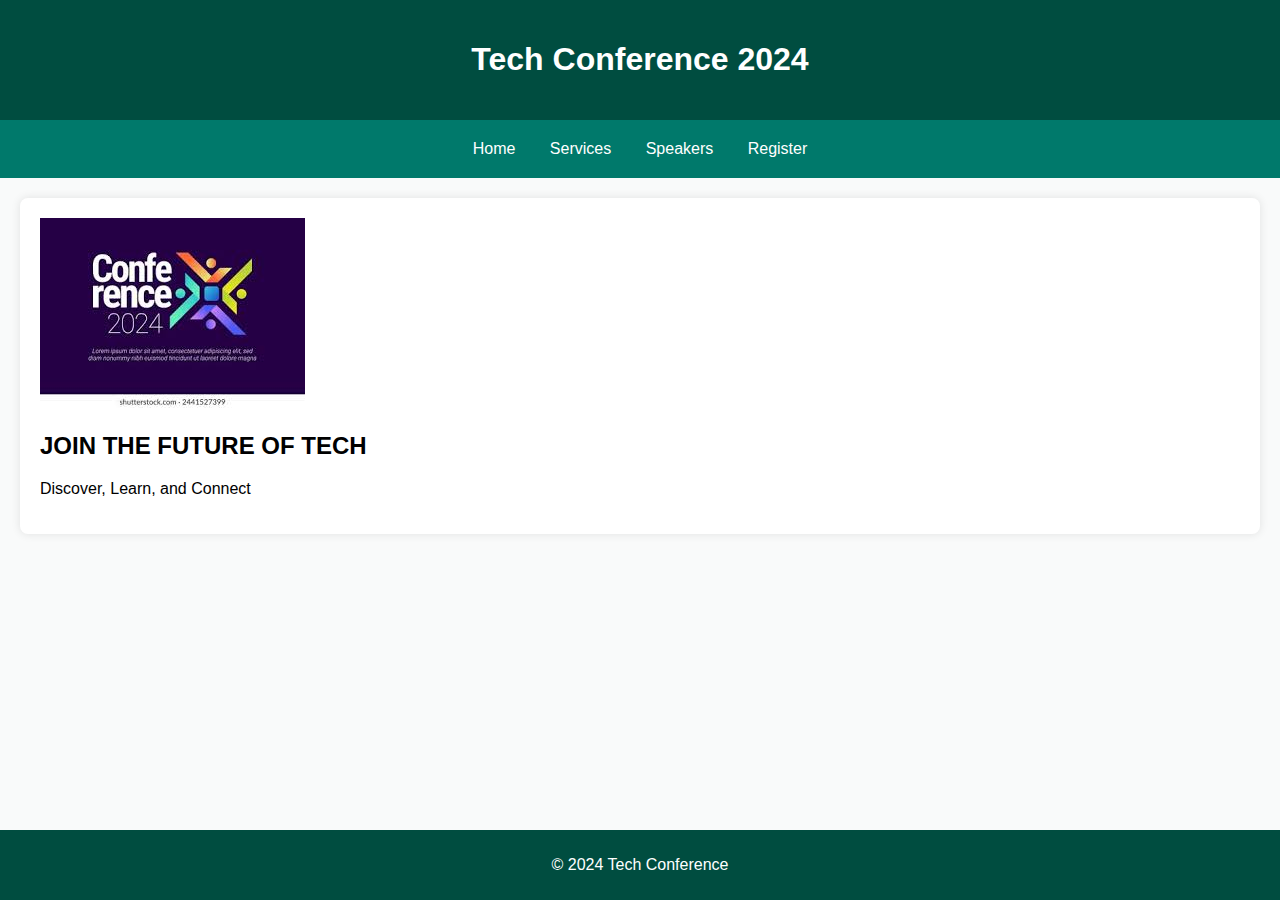
<file: index.html>
<!DOCTYPE html>
<html lang="en">
<head>
    <meta charset="UTF-8">
    <meta name="viewport" content="width=device-width, initial-scale=1.0">
    <title>Tech conference 2024</title>
    <link rel="stylesheet" href="styles.css">
</head>
<body>
    <header>
        <h1>Tech Conference 2024</h1>
    </header>
    <nav>
        <ul>
            <nav>
                <ul>
                    <li><a href="index.html">Home</a></li>
                    <li><a href="services.html">Services</a></li>
                    <li><a href="speakers.html">Speakers</a></li>
                    <li><a href="register.html">Register</a></li>
                </ul>
            </nav>            
        </ul>
    </nav>
    <section>
        <img src="image.jpg" alt="Tech Conference" />
        <div class="hero-text">
            <h2>JOIN THE FUTURE OF TECH</h2>
            <p>Discover, Learn, and Connect</p>
        </div>
    </section>
    <footer>
        <p>&copy; 2024 Tech Conference</p>
    </footer>
</body>
</html>
</file>
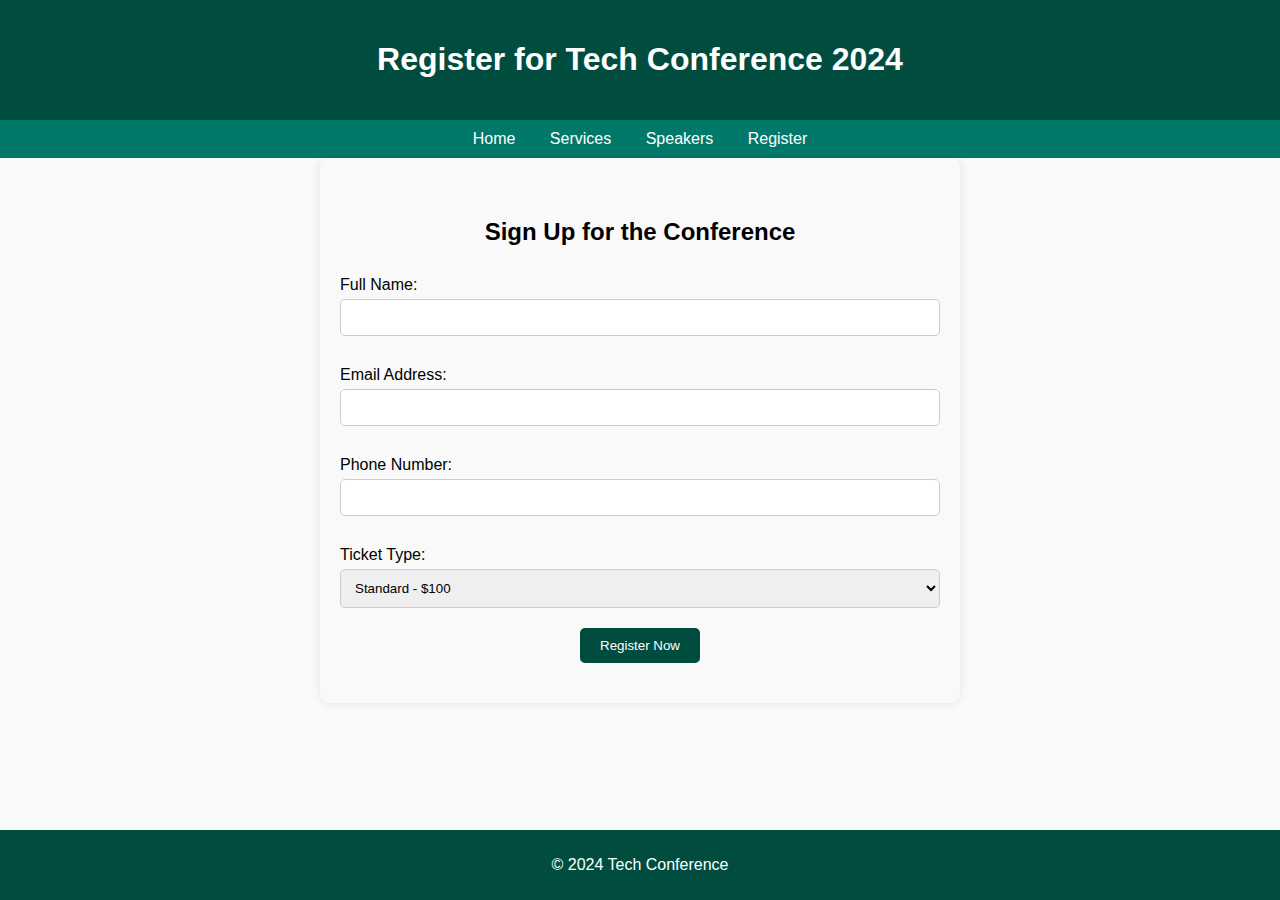
<file: register.html>
<!DOCTYPE html>
<html lang="en">
<head>
    <meta charset="UTF-8">
    <meta name="viewport" content="width=device-width, initial-scale=1.0">
    <title>Register - Tech Conference 2024</title>
    <link rel="stylesheet" href="styles.css">
</head>
<body>
    <header>
        <h1>Register for Tech Conference 2024</h1>
    </header>
    <nav>
        <ul>
            <li><a href="index.html">Home</a></li>
            <li><a href="services.html">Services</a></li>
            <li><a href="speakers.html">Speakers</a></li>
            <li><a href="register.html">Register</a></li>
        </ul>
    </nav>
    <section class="register-form">
        <h2>Sign Up for the Conference</h2>
        <form action="submit_registration.php" method="post">
            <label for="name">Full Name:</label>
            <input type="text" id="name" name="name" required>
            
            <label for="email">Email Address:</label>
            <input type="email" id="email" name="email" required>
            
            <label for="phone">Phone Number:</label>
            <input type="tel" id="phone" name="phone" required>
            
            <label for="ticket-type">Ticket Type:</label>
            <select id="ticket-type" name="ticket-type" required>
                <option value="standard">Standard - $100</option>
                <option value="vip">VIP - $250</option>
            </select>
            
            <button type="submit">Register Now</button>
        </form>
    </section>
    <footer>
        <p>&copy; 2024 Tech Conference</p>
    </footer>
</body>
</html>
</file>
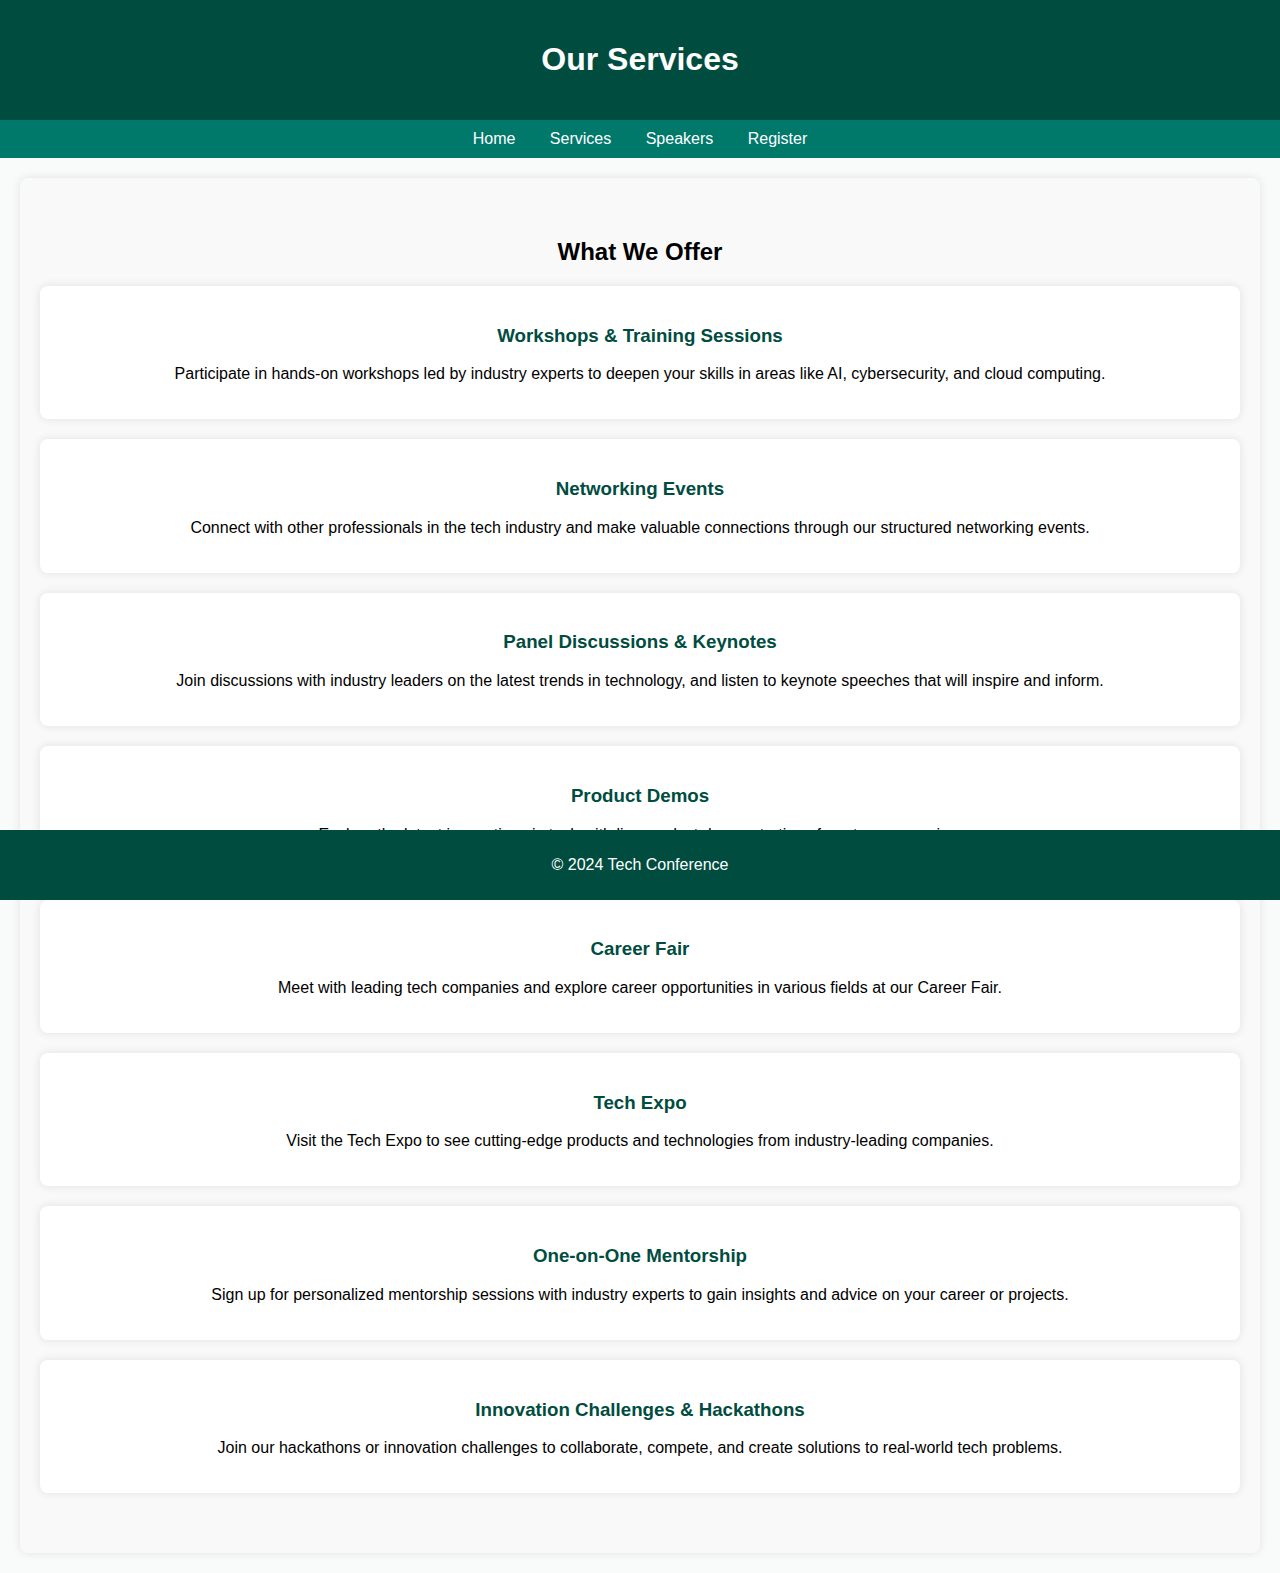
<file: services.html>
<!DOCTYPE html>
<html lang="en">
<head>
    <meta charset="UTF-8">
    <meta name="viewport" content="width=device-width, initial-scale=1.0">
    <title>Services - Tech Conference 2024</title>
    <link rel="stylesheet" href="styles.css">
</head>
<body>
    <header>
        <h1>Our Services</h1>
    </header>
    <nav>
        <ul>
            <li><a href="index.html">Home</a></li>
            <li><a href="services.html">Services</a></li>
            <li><a href="speakers.html">Speakers</a></li>
            <li><a href="register.html">Register</a></li>
        </ul>
    </nav>
    <section id="services" class="services">
        <h2>What We Offer</h2>
        <div class="service">
            <h3>Workshops & Training Sessions</h3>
            <p>Participate in hands-on workshops led by industry experts to deepen your skills in areas like AI, cybersecurity, and cloud computing.</p>
        </div>
        <div class="service">
            <h3>Networking Events</h3>
            <p>Connect with other professionals in the tech industry and make valuable connections through our structured networking events.</p>
        </div>
        <div class="service">
            <h3>Panel Discussions & Keynotes</h3>
            <p>Join discussions with industry leaders on the latest trends in technology, and listen to keynote speeches that will inspire and inform.</p>
        </div>
        <div class="service">
            <h3>Product Demos</h3>
            <p>Explore the latest innovations in tech with live product demonstrations from top companies.</p>
        </div>
        <div class="service">
            <h3>Career Fair</h3>
            <p>Meet with leading tech companies and explore career opportunities in various fields at our Career Fair.</p>
        </div>
        <div class="service">
            <h3>Tech Expo</h3>
            <p>Visit the Tech Expo to see cutting-edge products and technologies from industry-leading companies.</p>
        </div>
        <div class="service">
            <h3>One-on-One Mentorship</h3>
            <p>Sign up for personalized mentorship sessions with industry experts to gain insights and advice on your career or projects.</p>
        </div>
        <div class="service">
            <h3>Innovation Challenges & Hackathons</h3>
            <p>Join our hackathons or innovation challenges to collaborate, compete, and create solutions to real-world tech problems.</p>
        </div>
    </section>
    <footer>
        <p>&copy; 2024 Tech Conference</p>
    </footer>
</body>
</html>
</file>
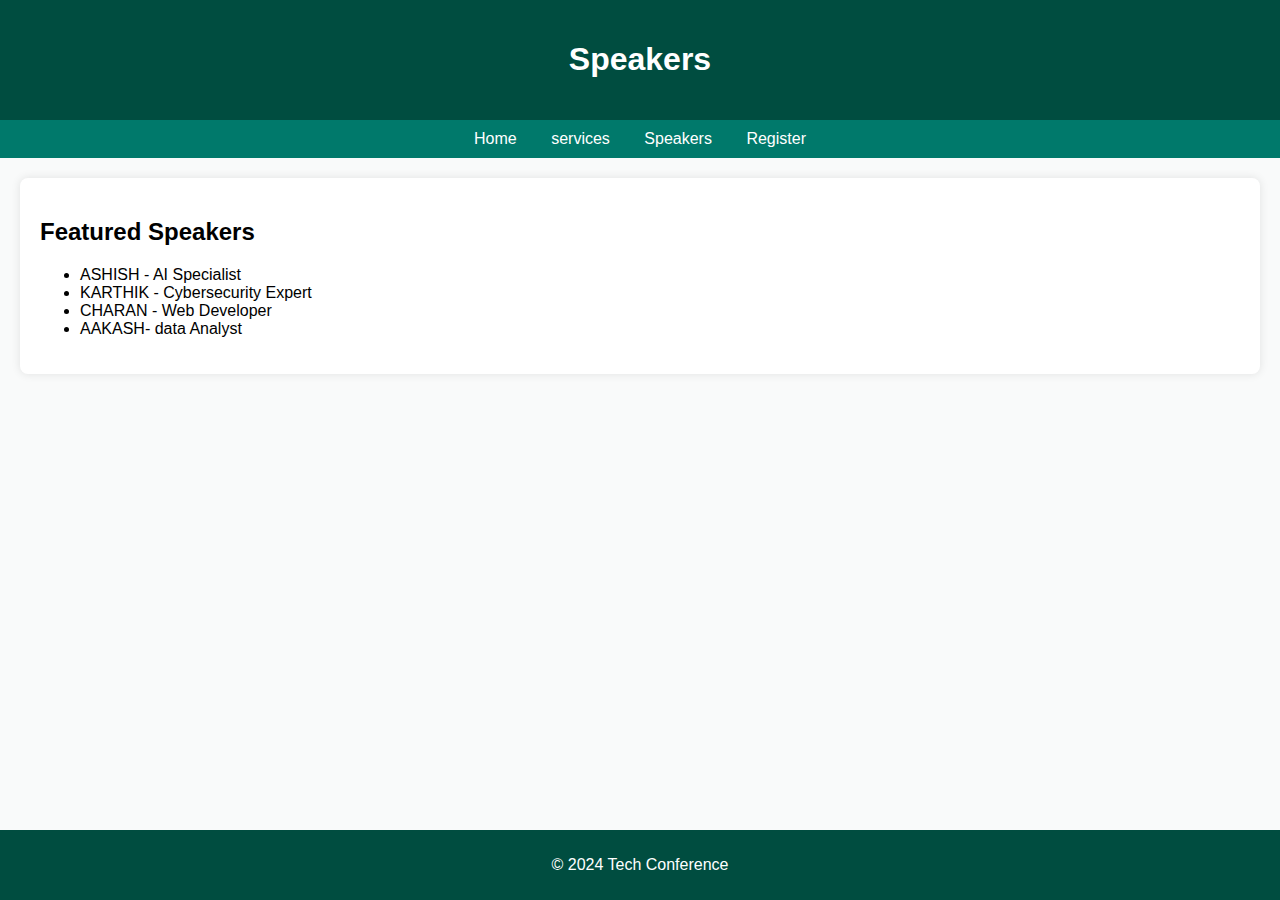
<file: speakers.html>
<!DOCTYPE html>
<html lang="en">
<head>
    <meta charset="UTF-8">
    <meta name="viewport" content="width=device-width, initial-scale=1.0">
    <title>Speakers - Tech Conference 2024</title>
    <link rel="stylesheet" href="styles.css">
</head>
<body>
    <header>
        <h1>Speakers</h1>
    </header>
    <nav>
        <ul>
            <li><a href="index.html">Home</a></li>
            <li><a href="services.html">services</a></li>
            <li><a href="speakers.html">Speakers</a></li>
            <li><a href="register.html">Register</a></li>
        </ul>
    </nav>
    <section>
        <h2>Featured Speakers</h2>
        <ul>
            <li>ASHISH - AI Specialist</li>
            <li>KARTHIK - Cybersecurity Expert</li>
            <li>CHARAN - Web Developer</li>
            <LI>AAKASH- data Analyst</LI>
        </ul>
    </section>
    <footer>
        <p>&copy; 2024 Tech Conference</p>
    </footer>
</body>
</html>
</file>
<file: styles.css>
body {
    font-family: Arial, sans-serif;
    margin: 0;
    padding: 0;
    background-color: #f8f9f9df;
}
header {
    background-color: #004d40;
    color: rgb(255, 255, 255);
    padding: 20px 0;
    text-align: center;
}

nav {
    background-color: #00796b;
    padding: 10px;
}

nav ul {
    list-style-type: none;
    margin: 0;
    padding: 0;
    text-align: center;
}

nav ul li {
    display: inline;
    margin: 0 15px;
}

nav ul li a {
    color: white;
    text-decoration: none;
}

section {
    margin: 20px;
    padding: 20px;
    background-color: white;
    border-radius: 8px;
    box-shadow: 0 0 10px rgba(0, 0, 0, 0.1);
}

footer {
    background-color: #004d40;
    color: white;
    text-align: center;
    padding: 10px 0;
    position: fixed;
    width: 100%;
    bottom: 0;
}
/* Existing CSS */

/* Styles for Register Page */
.register-form {
    background-color: #f9f9f9;
    padding: 40px 20px;
    text-align: center;
    max-width: 600px;
    margin: 0 auto;
    border-radius: 8px;
    box-shadow: 0 0 10px rgba(0, 0, 0, 0.1);
}

.register-form h2 {
    margin-bottom: 20px;
}

.register-form form {
    display: flex;
    flex-direction: column;
    align-items: center;
}

.register-form label {
    margin: 10px 0 5px;
    text-align: left;
    width: 100%;
}

.register-form input,
.register-form select {
    padding: 10px;
    margin-bottom: 20px;
    width: 100%;
    border-radius: 5px;
    border: 1px solid #ccc;
    box-sizing: border-box;
}

.register-form button {
    background-color: #004d40;
    color: white;
    padding: 10px 20px;
    border: none;
    border-radius: 5px;
    cursor: pointer;
    transition: background-color 0.3s, transform 0.3s;
}

.register-form button:hover {
    background-color: #00332e;
    transform: scale(1.05);
}
/* Existing CSS */

/* Styles for the Services Section */
.services {
    padding: 40px 20px;
    background-color: #f9f9f9;
    text-align: center;
}

.services h2 {
    margin-bottom: 20px;
}

.service {
    margin: 20px 0;
    padding: 20px;
    background-color: #ffffff;
    border-radius: 8px;
    box-shadow: 0 0 10px rgba(0, 0, 0, 0.1);
}

.service h3 {
    color: #004d40;
}

.service p {
    margin-top: 10px;
}
</file>
